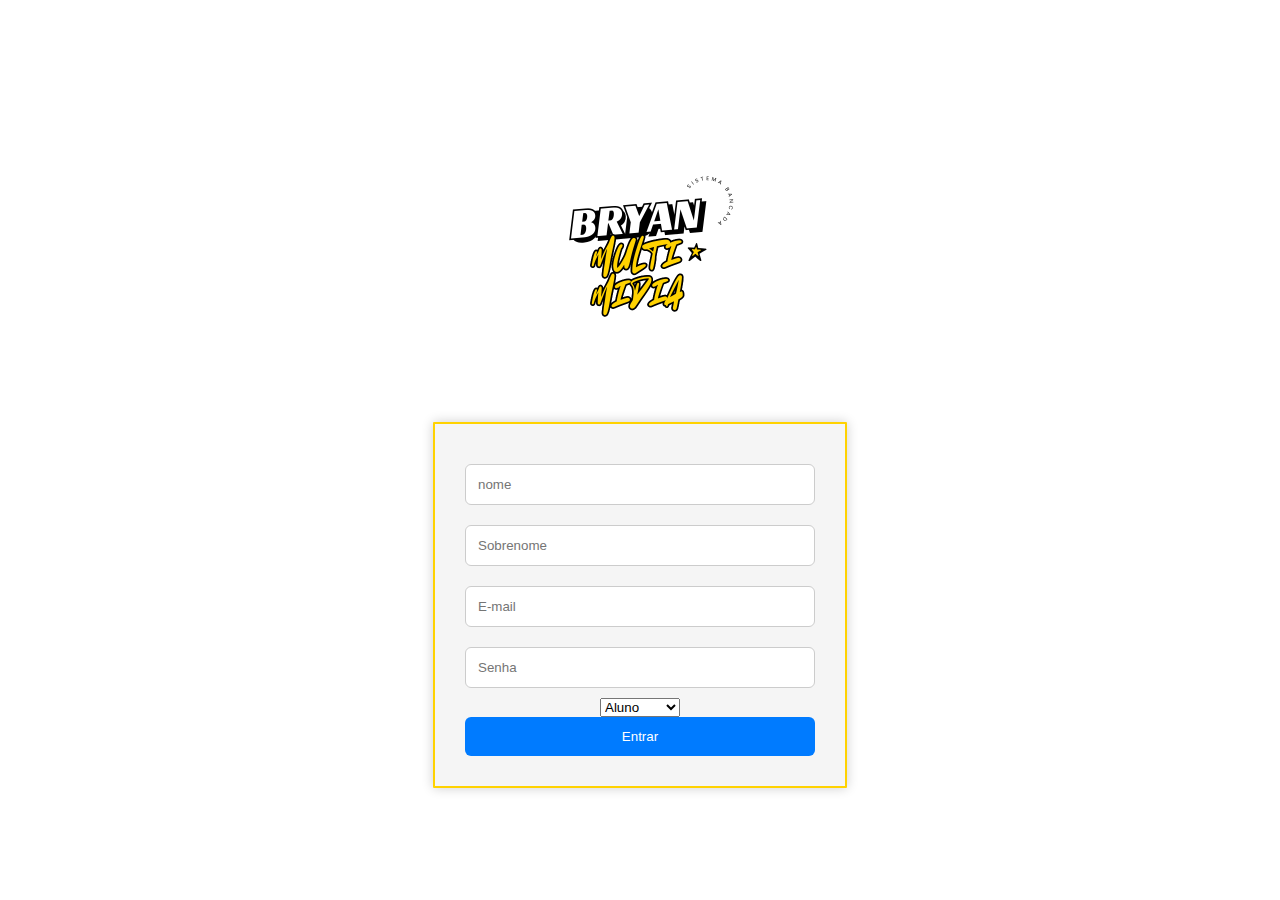
<file: fronted/index.html>
<!DOCTYPE html>
<html lang="pt-BR">
<head>
  <meta charset="UTF-8" />
  <meta name="viewport" content="width=device-width, initial-scale=1.0" />
  <title>Login - Sistema de Bancada</title>
  <link rel="stylesheet" href="index.css" />
</head>
<body>

  <!-- Logo -->
  <img src="logo.png" class="logo" alt="Logo" />

  <!-- Container do login -->
  <div class="container">
    <form onsubmit="login(event); return false;">
      <input type="text" id="nome" placeholder="nome" required />
      <input type="text" id="sobrenome" placeholder="Sobrenome" required />
      <input type="email" id="email" placeholder="E-mail" required />
      <input type="senha" id="senha" placeholder="Senha" required />

      <select id="tipoUsuario">
        <option value="aluno">Aluno</option>
        <option value="professor">Professor</option>
      </select>

      <button type="submit">Entrar</button>
    </form>
  </div>

  <script src="index.js"></script>
</body>
</html>
</file>
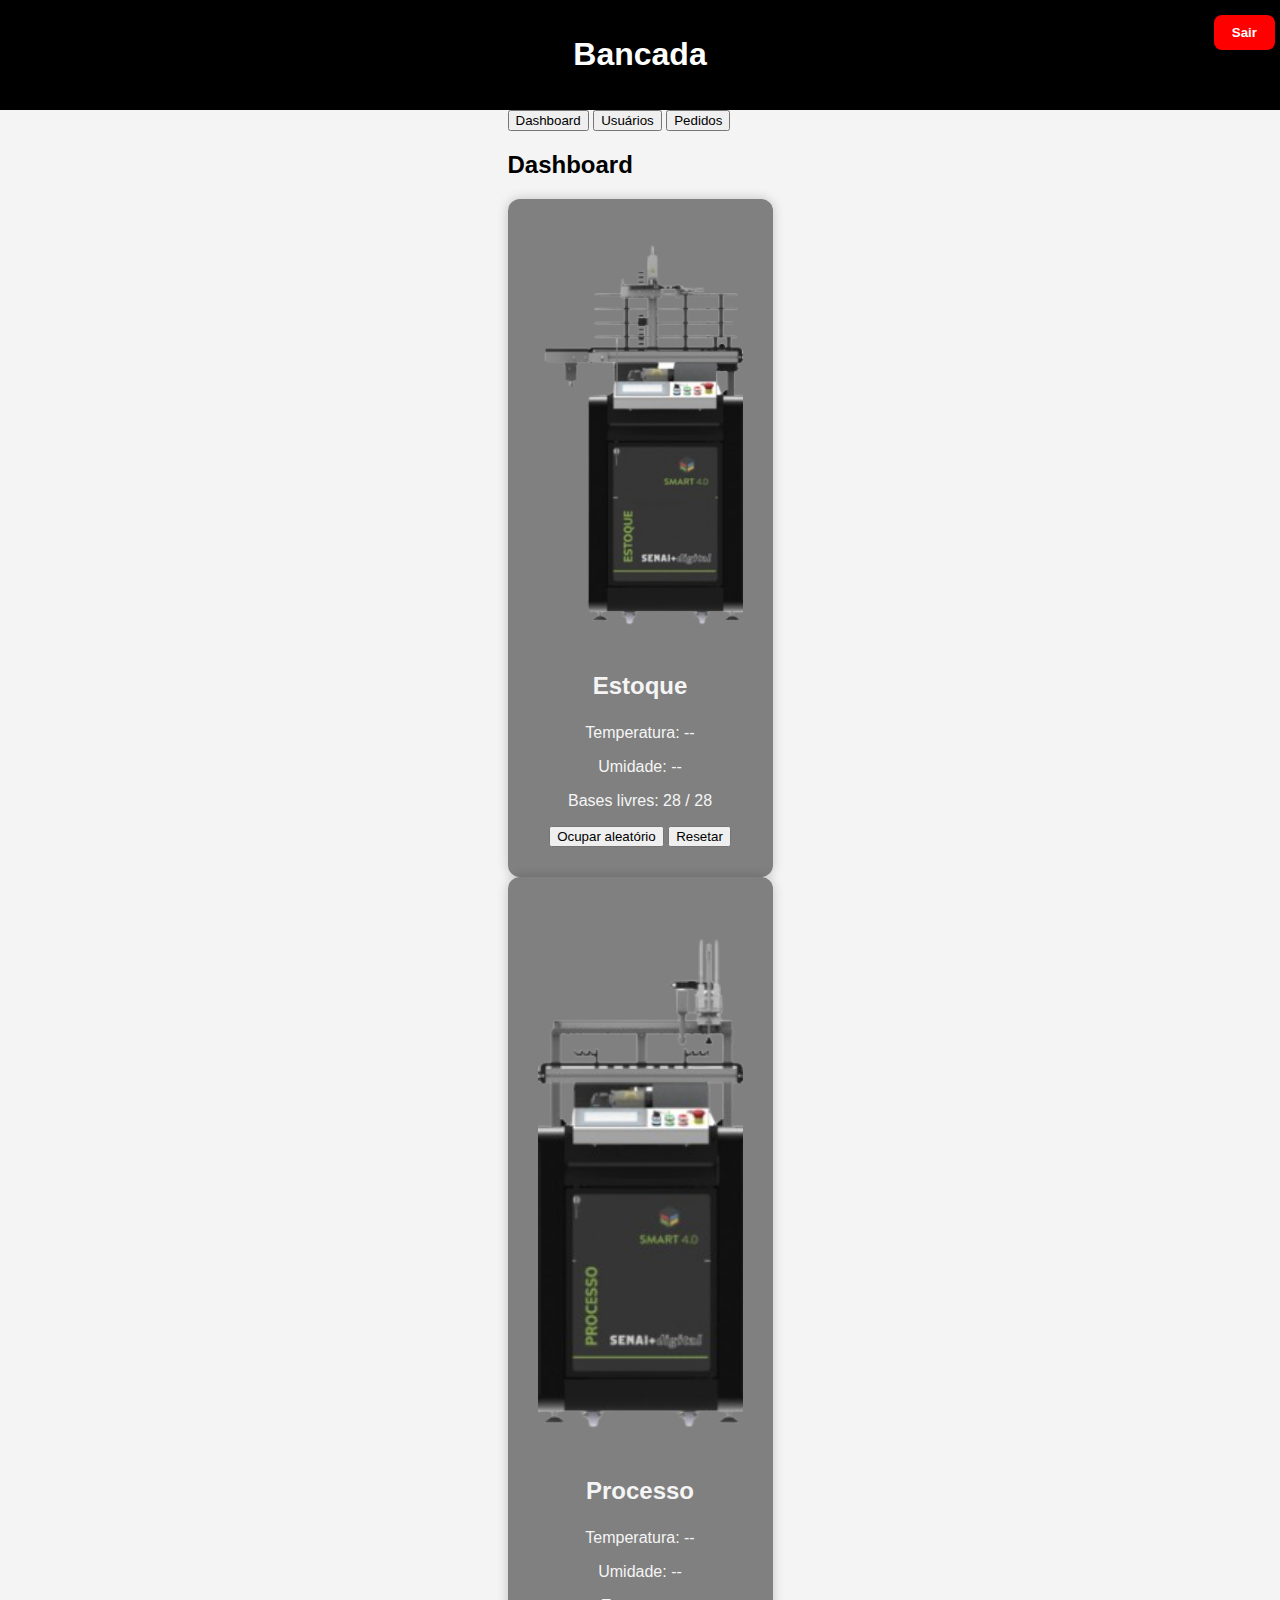
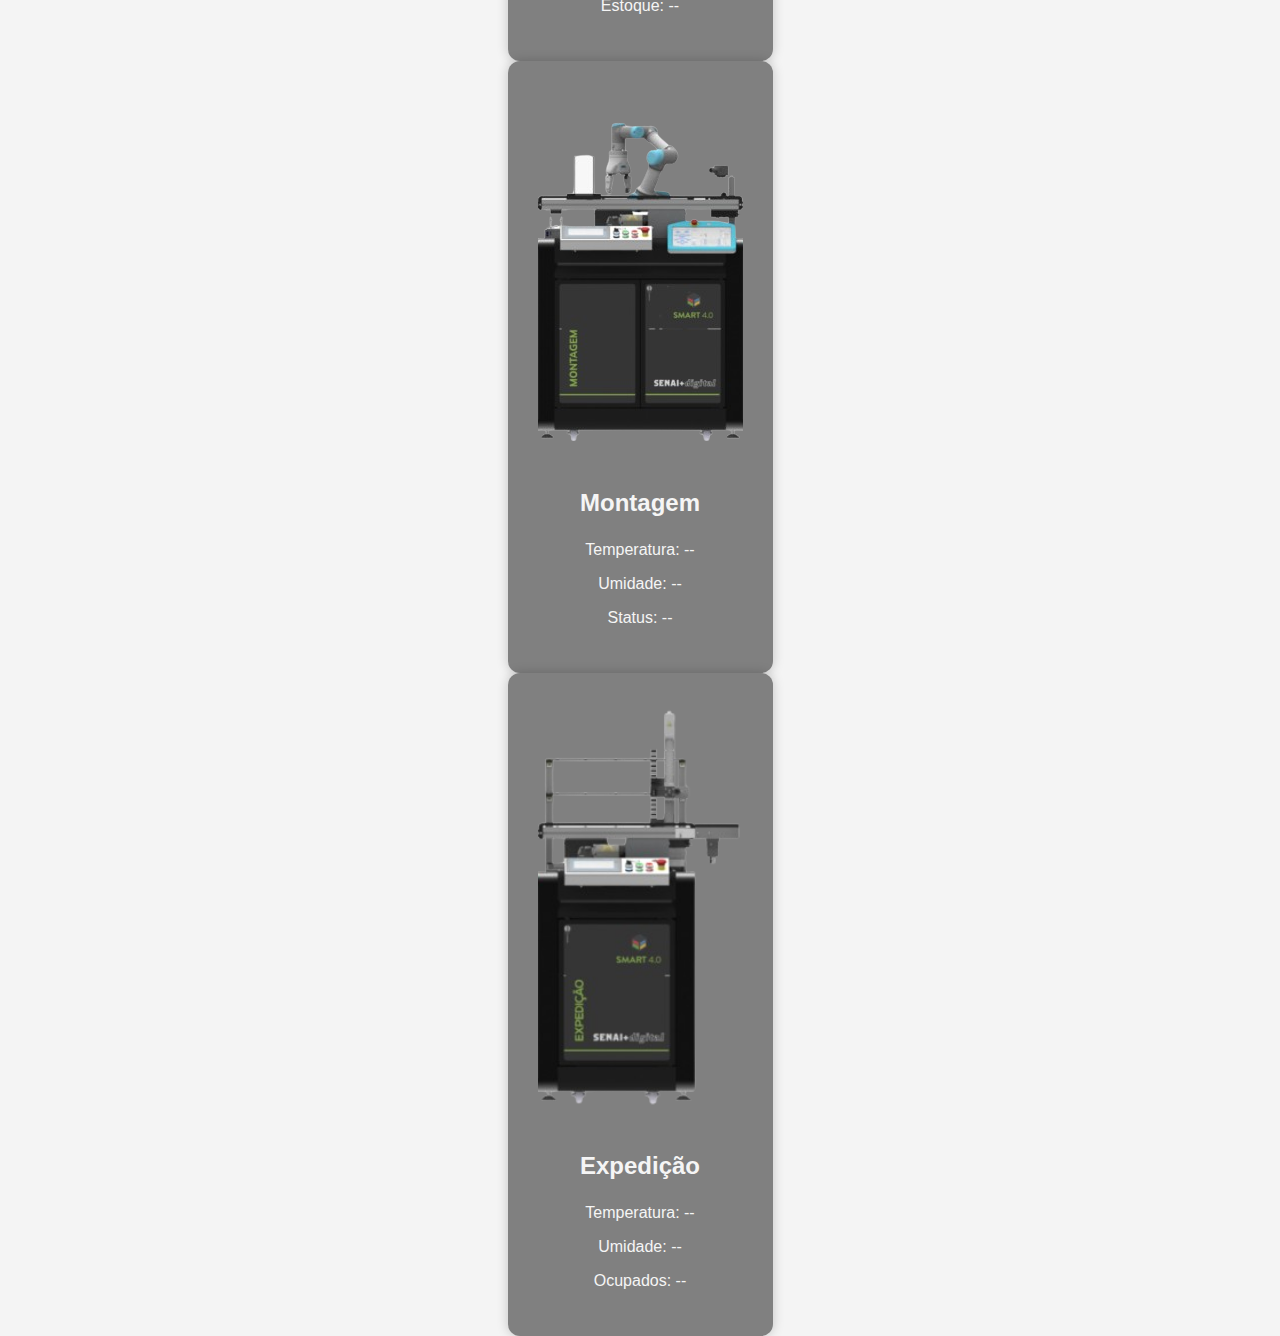
<file: fronted/bancada/bancada.html>
<!DOCTYPE html>
<html lang="pt-BR">
<head>
    <meta charset="UTF-8">
    <meta name="viewport" content="width=device-width, initial-scale=1.0">
    <title>Bancada</title>
    <link rel="stylesheet" href="bancada.css"/>
</head>
<body>

    <!-- TOPO -->
    <header class="topo">
        <h1>Bancada</h1>
        <button class="btn-sair" id="btnSair">Sair</button>
    </header>

    <div class="layout">

        <!-- MENU -->
        <nav class="menu-lateral">
            <button onclick="mostrarDashboard()">Dashboard</button>
            <button onclick="mostrarUsuarios()">Usuários</button>
            <button onclick="mostrarPedidos()">Pedidos</button>
        </nav>

        <!-- CONTEÚDO -->
        <main class="conteudo">

            <!-- DASHBOARD -->
            <section id="dashboard" class="secao">
                <h2>Dashboard</h2>

                <div class="cards">

                    <!-- ESTOQUE -->
                    <div class="card">
                        <div class="card-img-wrapper">
                            <img src="bancada_estoque.png" class="card-img">
                        </div>
                        <div class="card-content">
                            <h3>Estoque</h3>
                            <p>Temperatura: <span class="valor">--</span></p>
                            <p>Umidade: <span class="valor">--</span></p>
                            <p>Bases livres: <span id="basesLivres">--</span> / 28</p>
                            <div id="listaBases" class="bases-grid"></div>
                            <button class="btn" id="btnRandomOccupy">Ocupar aleatório</button>
                            <button class="btn" onclick="resetarBases()">Resetar</button>
                        </div>
                    </div>

                    <!-- PROCESSO -->
                    <div class="card">
                        <div class="card-img-wrapper">
                            <img src="bancada_processo.png" class="card-img">
                        </div>
                        <div class="card-content">
                            <h3>Processo</h3>
                            <p>Temperatura: <span class="valor">--</span></p>
                            <p>Umidade: <span class="valor">--</span></p>
                            <p>Estoque: <span class="valor">--</span></p>
                        </div>
                    </div>

                    <!-- MONTAGEM -->
                    <div class="card">
                        <div class="card-img-wrapper">
                            <img src="bancada_montagem.png" class="card-img">
                        </div>
                        <div class="card-content">
                            <h3>Montagem</h3>
                            <p>Temperatura: <span class="valor">--</span></p>
                            <p>Umidade: <span class="valor">--</span></p>
                            <p>Status: <span class="valor">--</span></p>
                        </div>
                    </div>

                    <!-- EXPEDIÇÃO -->
                    <div class="card">
                        <div class="card-img-wrapper">
                            <img src="bancada_expedicao (1).png" class="card-img">
                        </div>
                        <div class="card-content">
                            <h3>Expedição</h3>
                            <p>Temperatura: <span class="valor">--</span></p>
                            <p>Umidade: <span class="valor">--</span></p>
                            <p>Ocupados: <span id="expOccupied">--</span></p>
                            <div id="listaExpedicao" class="exp-grid"></div>
                        </div>
                    </div>

                </div>
            </section>

            <!-- USUÁRIOS -->
            <section id="usuarios" class="secao" style="display:none;">
                <h2>Usuários</h2>
                <div class="container-usuarios">
                    <div class="box">
                        <h3>Cadastrar / Editar</h3>
                        <input id="nome" placeholder="Nome">
                        <input id="sobrenome" placeholder="Sobrenome">
                        <input id="nascimento" type="date">
                        <input id="email" placeholder="E-mail">
                        <input id="senha" type="password" placeholder="Senha">
                        <select id="tipoUsuario">
                            <option value="professor">Professor</option>
                            <option value="aluno">Aluno</option>
                        </select>
                        <div style="display:flex;gap:8px;">
                            <button class="btn" id="btnCadastrar">Salvar</button>
                            <button class="btn" id="btnCancelarEdit" style="background:#777">Cancelar</button>
                        </div>
                    </div>
                    <div class="box">
                        <h3>Lista de Usuários</h3>
                        <input id="buscar" placeholder="Buscar" style="margin-bottom:10px;width:100%;">
                        <table>
                            <thead>
                                <tr>
                                    <th>Nome</th><th>Sobrenome</th><th>Nasc.</th>
                                    <th>E-mail</th><th>Tipo</th><th>Ações</th>
                                </tr>
                            </thead>
                            <tbody id="listaUsuarios"></tbody>
                        </table>
                    </div>
                </div>
            </section>

            <!-- PEDIDOS -->
            <section id="pedidos" class="secao" style="display:none;">
                <h2>Pedidos</h2>
                <div class="box">
                    <h3>Novo Pedido</h3>
                    <input id="pedidoCliente" placeholder="Cliente">
                    <label>Base</label>
                    <select id="pedidoBase">
                        <option>Azul</option>
                        <option>Preto</option>
                        <option>Vermelho</option>
                    </select>
                    <label>Paredes</label>
                    <input id="paredeA" placeholder="Parede A">
                    <input id="paredeB" placeholder="Parede B">
                    <input id="paredeC" placeholder="Parede C">
                    <label>Status</label>
                    <select id="pedidoStatus">
                        <option>Não iniciado</option>
                        <option>Aguardando módulo</option>
                        <option>Em processo</option>
                        <option>Finalizado</option>
                        <option>Cancelado</option>
                    </select>
                    <button class="btn" id="btnCriarPedido">Criar</button>
                </div>
                <div class="box" style="margin-top:12px;">
                    <h3>Pedidos Registrados</h3>
                    <table>
                        <thead>
                            <tr>
                                <th>ID</th><th>Cliente</th><th>Base</th>
                                <th>Status</th><th>Local</th><th>Ações</th>
                            </tr>
                        </thead>
                        <tbody id="listaPedidos"></tbody>
                    </table>
                </div>
            </section>

        </main>
    </div>

    <script src="bancada.js"></script>
</body>
</html>
</file>
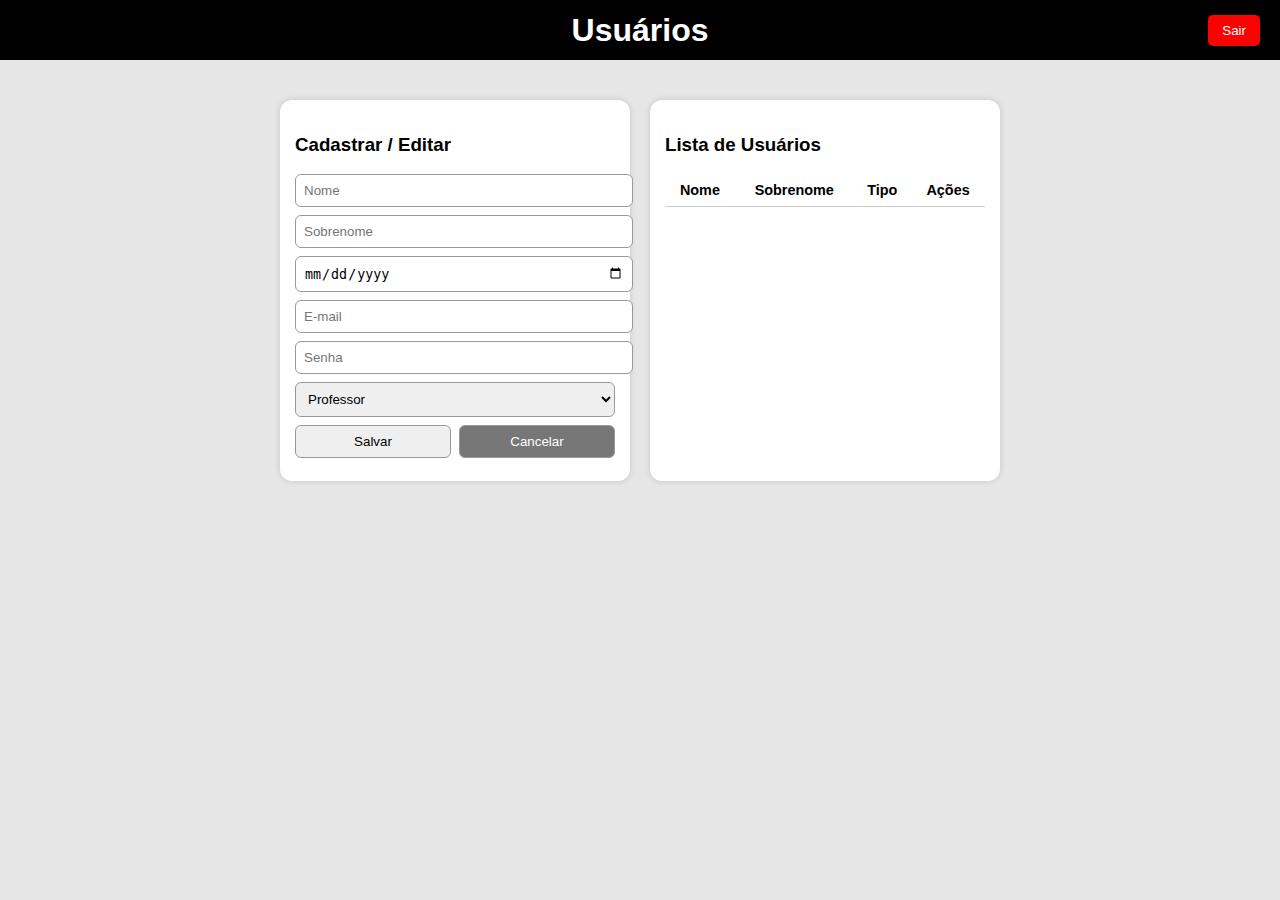
<file: fronted/usuarios/usuarios.html>
<!DOCTYPE html>
<html lang="pt-BR">
<head>
  <meta charset="UTF-8">
  <title>Usuários</title>
  <link rel="stylesheet" href="usuarios.css">
</head>
<body>

<header class="topo">
  <h1>Usuários</h1>
  <button class="btn-sair" onclick="location.href='../index.html'">Sair</button>
</header>

<main class="conteudo">
  <section class="usuarios">
    <div class="container-usuarios">

      <div class="box">
        <h3>Cadastrar / Editar</h3>
        <input id="nome" placeholder="Nome">
        <input id="sobrenome" placeholder="Sobrenome">
        <input id="dt_nascimento" type="date"> <!-- id corrigido -->
        <input id="email" placeholder="E-mail">
        <input id="senha" type="password" placeholder="Senha">

        <select id="tipoUsuario">
          <option value="professor">Professor</option>
          <option value="aluno">Aluno</option>
        </select>

        <div class="acoes">
          <button onclick="salvarUsuario()">Salvar</button>
          <button class="cancelar" onclick="cancelarEdicao()">Cancelar</button>
        </div>
      </div>

      <div class="box">
        <h3>Lista de Usuários</h3>
        <table>
          <thead>
            <tr>
              <th>Nome</th>
              <th>Sobrenome</th>
              <th>Tipo</th>
              <th>Ações</th>
            </tr>
          </thead>
          <tbody id="listaUsuarios"></tbody>
        </table>
      </div>

    </div>
  </section>
</main>

<script src="usuarios.js"></script>
</body>
</html>
</file>
<file: fronted/index.css>
/* index.css */
body {
    margin: 0;
    padding: 0;
    font-family: Arial, sans-serif;
    background: #fff;
    display: flex;
    flex-direction: column;
    justify-content: center; 
    align-items: center;
    height: 100vh;
}

/* LOGO MAIS PRA CIMA */
.logo {
    width: 250px;    /* menor para ficar mais bonito */
    height: auto;
    display: block;
    margin-bottom: 60px; /* AQUI aumenta a distância da logo pro login */
}

/* LOGIN MAIOR E BEM NO CENTRO */
.container {
    background: whitesmoke;   /* Corrigido: AGORA FUNCIONA */
    border: #ffd200 solid 2px;
    padding: 30px;       /* deixa maior */
    width: 350px;        /* mais largo */
    border-radius: 1px;
    box-shadow: 0 0 12px rgba(0, 0, 0, 0.2);
    text-align: center;
}

/* INPUTS */
input {
    width: 100%;
    padding: 12px;
    margin: 10px 0;
    border: 1px solid #ccc;
    border-radius: 6px;
    box-sizing: border-box;
}

/* BOTÃO */
button {
    width: 100%;
    padding: 12px;
    background: #007bff;
    color: #fff;
    border: none;
    border-radius: 6px;
    cursor: pointer;
}
</file>
<file: fronted/bancada/bancada.css>
body {
    margin: 0;
    font-family: Arial;
    background: #f4f4f4;
    display: flex;
    flex-direction: column;
    align-items: center;
}

/* TOPO */
.topo {
    width: 100%;
    padding: 15px;
    background: black;
    color: white;
    display: flex;
    justify-content: center;
    position: relative;
}

.titulo-bancada {
    margin: 0;
}

.btn-sair {
    position: absolute;
    right: 20px;
    background: red;
    border: none;
    padding: 10px 18px;
    border-radius: 8px;
    color: white;
    font-weight: bold;
    cursor: pointer;
}

/* MENU */
.menu {
    margin-top: 25px;
    display: flex;
    gap: 15px;
}

.menu button {
    padding: 12px 20px;
    background: black;
    color: white;
    border: none;
    border-radius: 8px;
    cursor: pointer;
}

/* DASHBOARD */
.dashboard {
    width: 95%;
    max-width: none;
    display: grid;
    grid-template-columns: repeat(4, 1fr); /* 4 módulos lado a lado */
    gap: 50px;               /* mais espaço entre os módulos */
    margin-top: 40px;
    padding: 20px;
}

/* CARDS */
.card {
    background: gray;
    padding: 30px;
    border-radius: 12px;
    box-shadow: 0 0 12px rgba(0,0,0,0.2);
    text-align: center;
    min-height: 550px;       /* ainda mais alto */
    display: flex;
    flex-direction: column;
    justify-content: space-around;
}

.card img {
    width: 100%;
    max-width: 220px;
    margin-bottom: 15px;
}

.card h3 {
    font-size: 24px;
}

.card p {
    font-size: 16px;
    color: whitesmoke;

}

h3{
    color:whitesmoke;
    

}
</file>
<file: fronted/usuarios/usuarios.css>
body {
  margin: 0;
  font-family: Arial, sans-serif;
  background: #e6e6e6;
}

/* TOPO */
.topo {
  height: 60px;
  background: black;
  color: white;
  display: flex;
  align-items: center;
  justify-content: center;
  position: relative;
}

.btn-sair {
  position: absolute;
  right: 20px;
  background: red;
  color: white;
  border: none;
  padding: 8px 14px;
  border-radius: 5px;
  cursor: pointer;
}

/* CONTEÚDO */
.conteudo {
  padding: 40px;
  display: flex;
  justify-content: center;
}

.container-usuarios {
  display: flex;
  gap: 20px;
}

/* BOX */
.box {
  width: 320px;
  background: white;
  padding: 15px;
  border-radius: 12px;
  box-shadow: 0 0 6px rgba(0,0,0,0.15);
}

.box input,
.box select,
.box button {
  width: 100%;
  padding: 8px;
  margin-bottom: 8px;
  border-radius: 6px;
  border: 1px solid #999;
}

.acoes {
  display: flex;
  gap: 8px;
}

.cancelar {
  background: #777;
  color: white;
}

/* TABELA */
table {
  width: 100%;
  border-collapse: collapse;
  font-size: 0.9rem;
}

th, td {
  padding: 8px;
  border-bottom: 1px solid #ccc;
  text-align: center;
}
</file>
